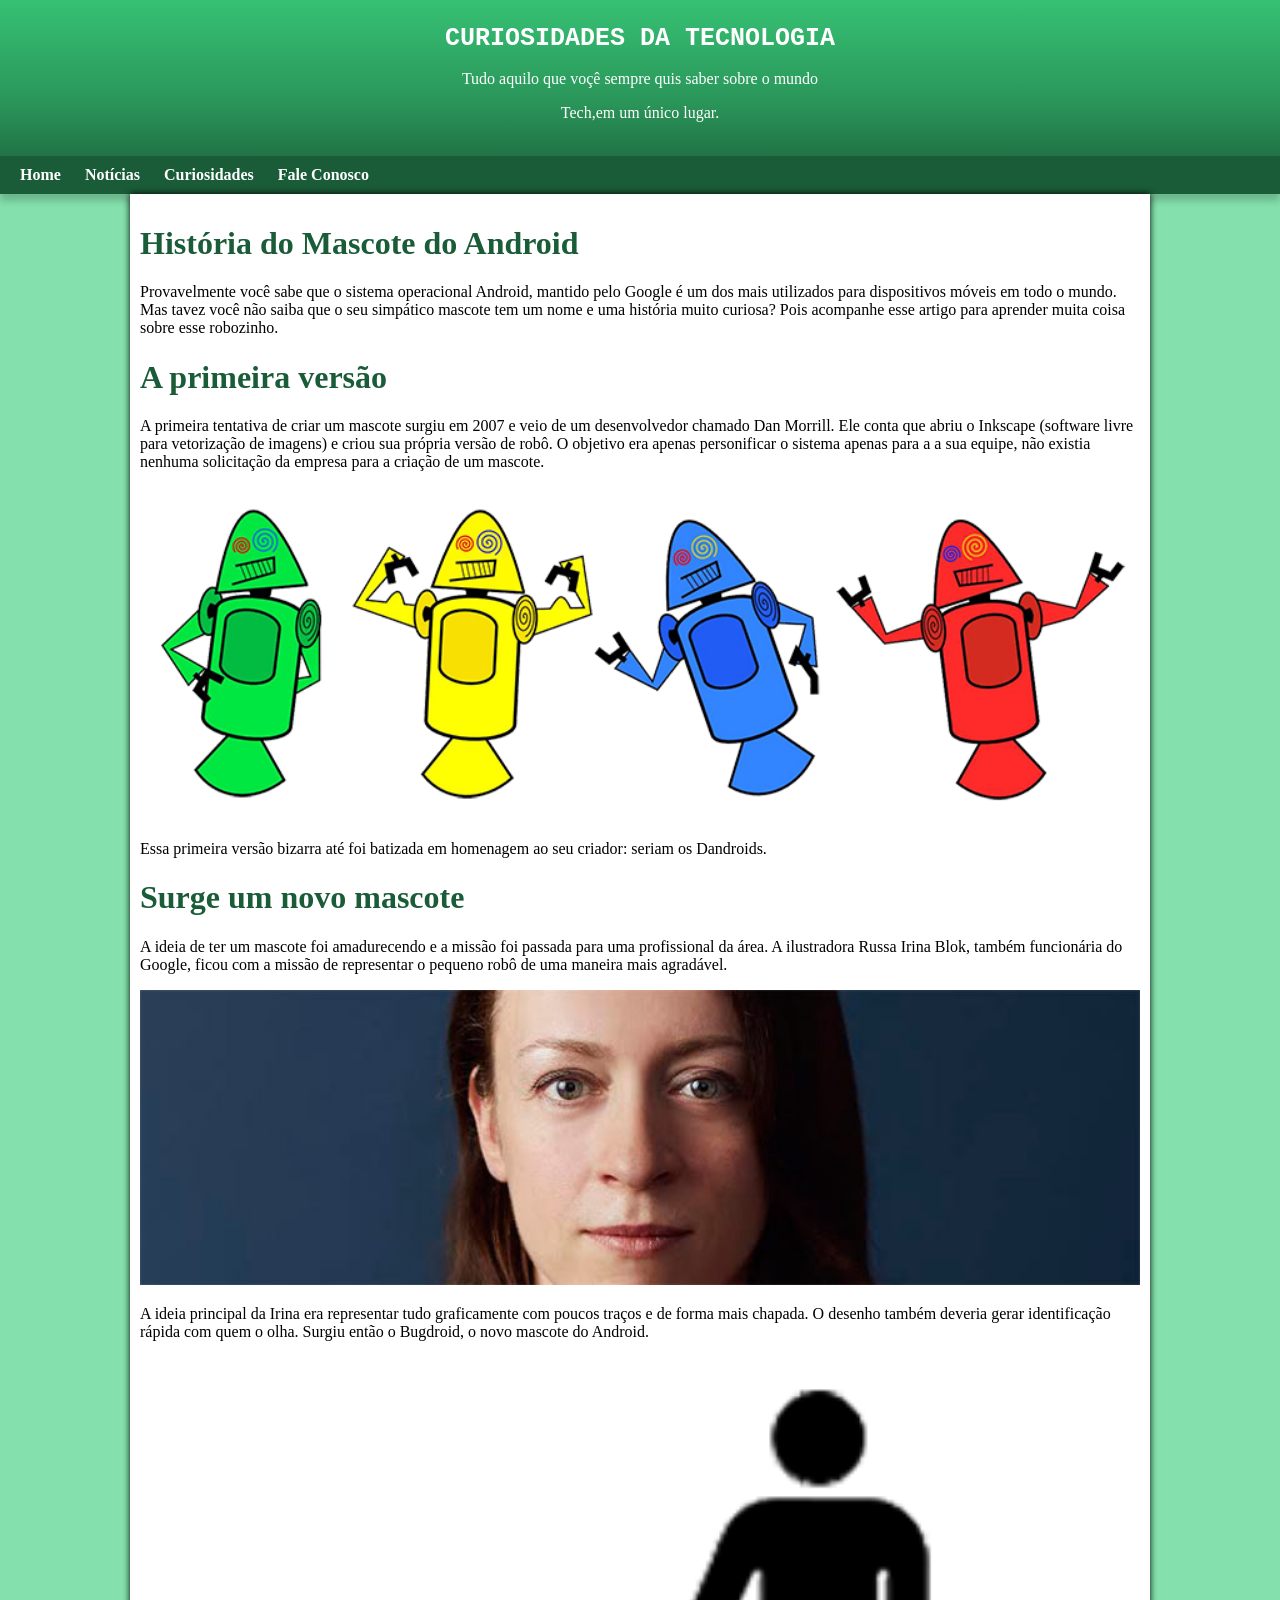
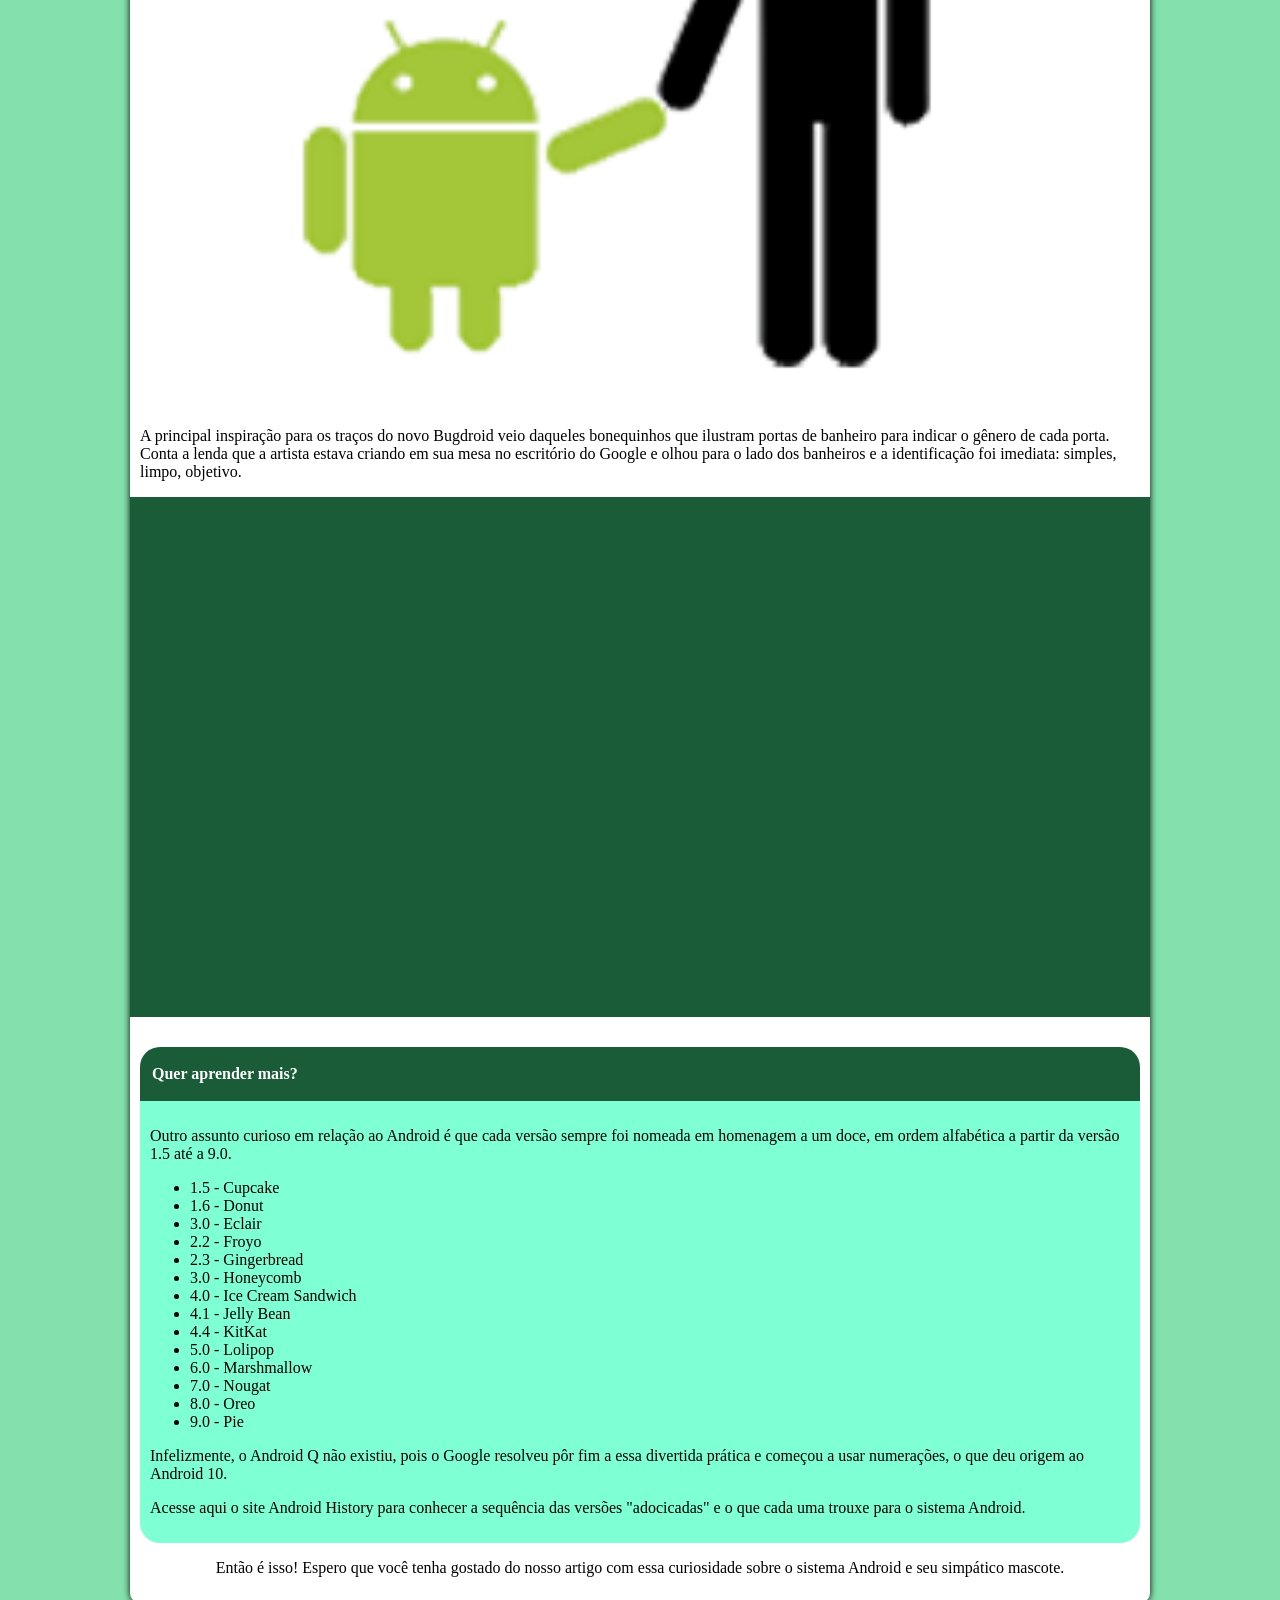
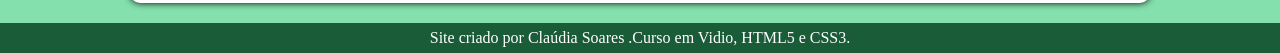
<file: Desafios/Projecto android/index.html>
<!DOCTYPE html>
<html lang="pt-br">
<head>
    <meta charset="UTF-8">
    <meta name="viewport" content="width=device-width, initial-scale=1.0">
    <link rel="stylesheet" href="style.css">
    <title>Site do Android</title>
</head>
<body>
    
    <header>

        <h1>CURIOSIDADES DA TECNOLOGIA</h1>
        <P>Tudo aquilo que voçê sempre quis saber sobre o mundo <p>Tech,em um único lugar.</p></P><br>

         <nav>
           
                <a href="#">Home</a>
                <a href="#">Notícias</a>
                <a href="#">Curiosidades</a>
                <a href="#">Fale Conosco</a>
                <!--#36c174 cor de cima do header
                    #2b985b cor do meio do header
                    #1a5c38 cor de baixo do header-->
            
            
        </nav>
       
    </header>

    <main>
        <h1>História do Mascote do Android</h1>

<p>Provavelmente você sabe que o sistema operacional Android, mantido pelo Google é um dos mais utilizados para dispositivos móveis em todo o mundo. Mas tavez você não saiba que o seu simpático mascote tem um nome e uma história muito curiosa? Pois acompanhe esse artigo para aprender muita coisa sobre esse robozinho.</p>
<h1>
    
    A primeira versão
</h1>

<p>A primeira tentativa de criar um mascote surgiu em 2007 e veio de um desenvolvedor chamado Dan Morrill. Ele conta que abriu o Inkscape (software livre para vetorização de imagens) e criou sua própria versão de robô. O objetivo era apenas personificar o sistema apenas para a a sua equipe, não existia nenhuma solicitação da empresa para a criação de um mascote.</p>

<picture>
    <source media="(max-width:800px )" srcset="imagens/dan-droids-pq.png">

   <img src="imagens/dan-droids.png" alt="imagem do dan droids">

</picture>

<p>Essa primeira versão bizarra até foi batizada em homenagem ao seu criador: seriam os Dandroids.</p>

<h1>Surge um novo mascote</h1>

<p>A ideia de ter um mascote foi amadurecendo e a missão foi passada para uma profissional da área. A ilustradora Russa Irina Blok, também funcionária do Google, ficou com a missão de representar o pequeno robô de uma maneira mais agradável.</p>

<picture>
    <source media="(max-width:800px )" srcset="imagens/irina-blok-pq.jpg">
    <img src="imagens/irina-blok.jpg" alt="irina block">
</picture><br>

<p>A ideia principal da Irina era representar tudo graficamente com poucos traços e de forma mais chapada. O desenho também deveria gerar identificação rápida com quem o olha. Surgiu então o Bugdroid, o novo mascote do Android.</p>

<img src="imagens/bugdroid.png" alt="bag droid">

<p>A principal inspiração para os traços do novo Bugdroid veio daqueles bonequinhos que ilustram portas de banheiro para indicar o gênero de cada porta. Conta a lenda que a artista estava criando em sua mesa no escritório do Google e olhou para o lado dos banheiros e a identificação foi imediata: simples, limpo, objetivo.</p>

    <div class="vidio">
        
        <iframe width="560" height="315" src="https://www.youtube.com/embed/rAdHLNBTCgs?si=Z2GNT4k6L-3chaxw" title="YouTube video player" frameborder="0" allow="accelerometer; autoplay; clipboard-write; encrypted-media; gyroscope; picture-in-picture; web-share" referrerpolicy="strict-origin-when-cross-origin" allowfullscreen></iframe>
    </div>


 
     <section class="outra">

        <p>Quer aprender mais?</p>

    </section>
 
<section>
   
   
   
    <p>Outro assunto curioso em relação ao Android é que cada versão sempre foi nomeada em homenagem a um doce, em ordem alfabética a partir da versão 1.5 até a 9.0.</p>
    
    
        <ul>
            <li>1.5 - Cupcake</li>
            <li>1.6 - Donut</li>
            <li>3.0 - Eclair</li>
            <li>2.2 - Froyo</li>
            <li>2.3 - Gingerbread</li>
            <li>3.0 - Honeycomb</li>
            <li>4.0 - Ice Cream Sandwich</li>
            <li>4.1 - Jelly Bean</li>
            <li>4.4 - KitKat</li>
            <li>5.0 - Lolipop</li>
            <li>6.0 - Marshmallow</li>
            <li>7.0 - Nougat</li>
            <li>8.0 - Oreo</li>
            <li>9.0 - Pie</li>
        </ul>
   
    
    <p>Infelizmente, o Android Q não existiu, pois o Google resolveu pôr fim a essa divertida prática e começou a usar numerações, o que deu origem ao Android 10.</p>
    
    <p>
    
        Acesse aqui o site Android History para conhecer a sequência das versões "adocicadas" e o que cada uma trouxe para o sistema Android.
    </p>
</section>


<p style="text-align: center;">Então é isso! Espero que você tenha gostado do nosso artigo com essa curiosidade sobre o sistema Android e seu simpático mascote.</p>
        
    </main>
     <footer>
             
             Site criado por Claúdia Soares .Curso em Vidio, HTML5 e CSS3.
         </footer>
</body>
</html>
</file>
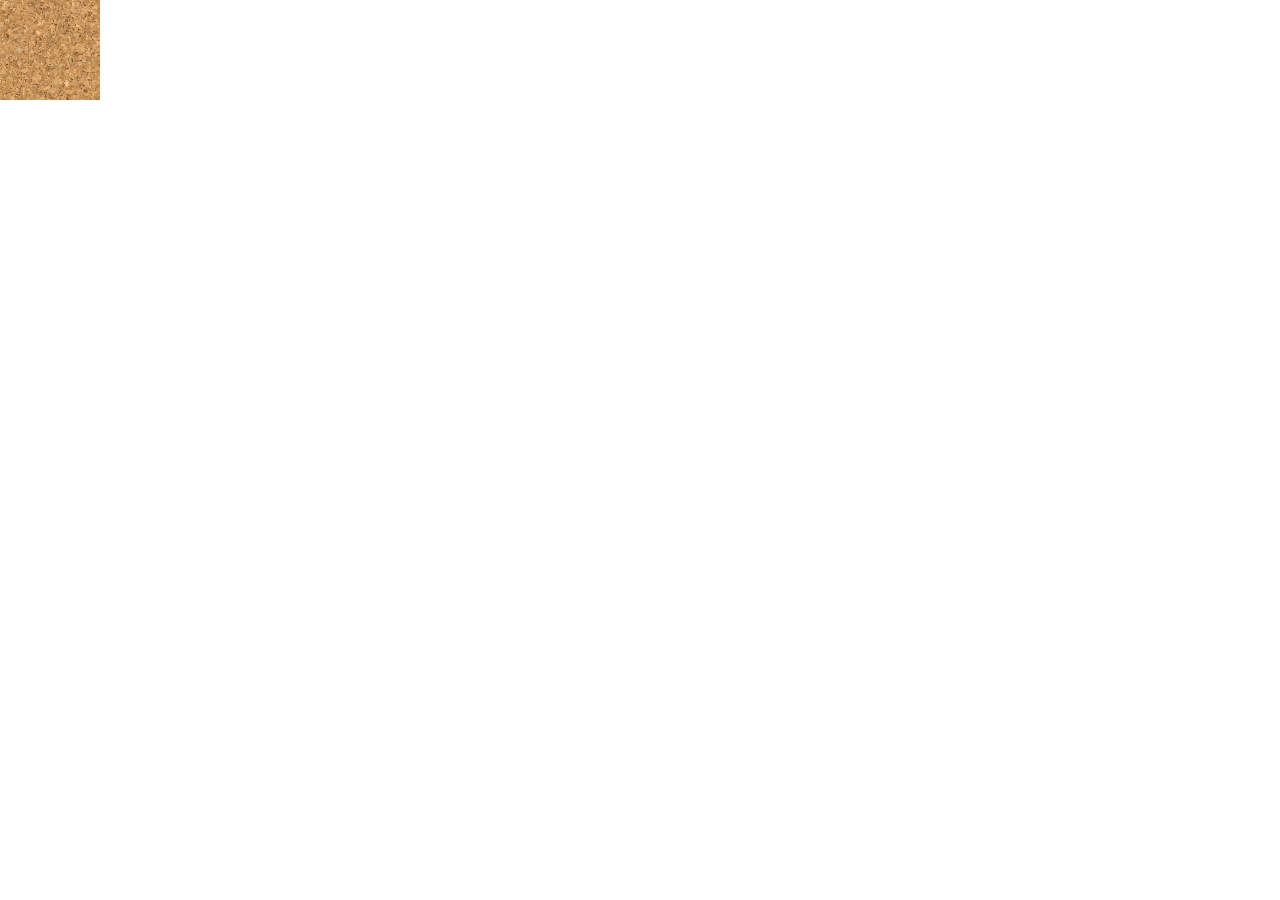
<file: Exercicios/ex022/fundo002.html>
<!DOCTYPE html>
<html lang="pt-br">
<head>
    <meta charset="UTF-8">
    <meta name="viewport" content="width=device-width, initial-scale=1.0">
    <title>Personalização do fundo</title>

    <style>
        body{
            background-image: url(Imagens/wallpaper001.jpg);
            background-size: 100px ;
            background-repeat: no-repeat;
        }
    </style>

</head>
<body>
    

</body>
</html>
</file>
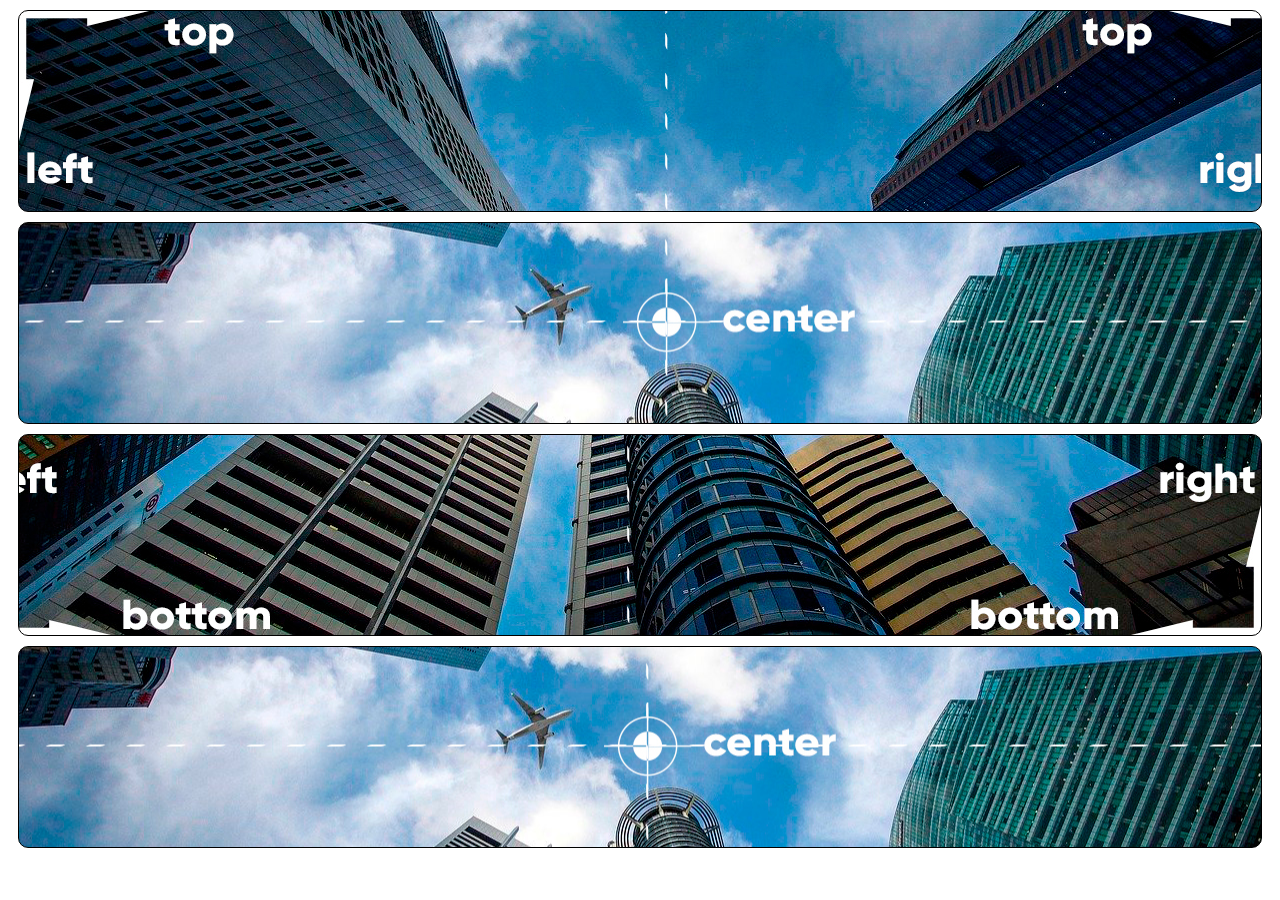
<file: Exercicios/ex022/fundo003.html>
<!DOCTYPE html>
<html lang="pt-br">
<head>
    <meta charset="UTF-8">
    <meta name="viewport" content="width=device-width, initial-scale=1.0">
    <title>Posição dos Fundos</title>

    <style>
        div.bloco{
            background-image: url(Imagens/wallpaper003.jpg);
            height: 200px;
            border: 1px solid black;
            border-radius: 10px;
            margin: 10px;

        }
        div#q1{
            background-position: left top;
        }
        div#q2{
            background-position: left center;
        }
        div#q3{
      
            background-position: right bottom;
        }
        div#q4{
            background-position: center center;
        }
    </style>

</head>
<body>
   
    <div class="bloco" id="q1"> 

    </div>

    <div class="bloco" id="q2">

    </div>

    <div class="bloco" id="q3">

    </div>

    
    <div class="bloco" id="q4">

    </div>

    
</body>
</html>
</file>
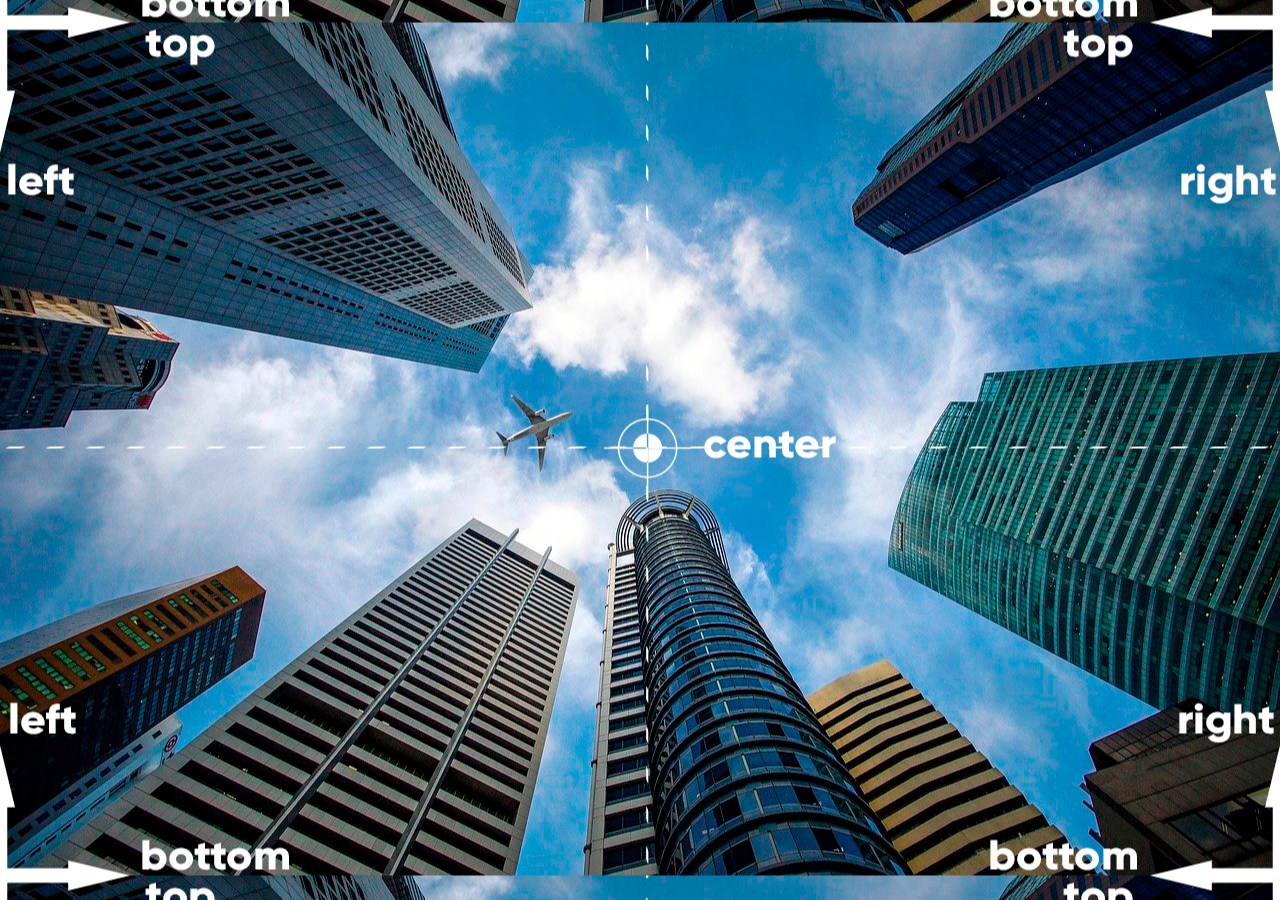
<file: Exercicios/ex022/fundo005.html>
<!DOCTYPE html>
<html lang="pt-br">
<head>
    <meta charset="UTF-8">
    <meta name="viewport" content="width=device-width, initial-scale=1.0">
    <title>Posicionamento</title>

    <style>
        body{
            height: 98vh;
            background-image: url(Imagens/wallpaper003.jpg);
            background-position: center center;
        }
    </style>
</head>
<body>
    
</body>
</html>
</file>
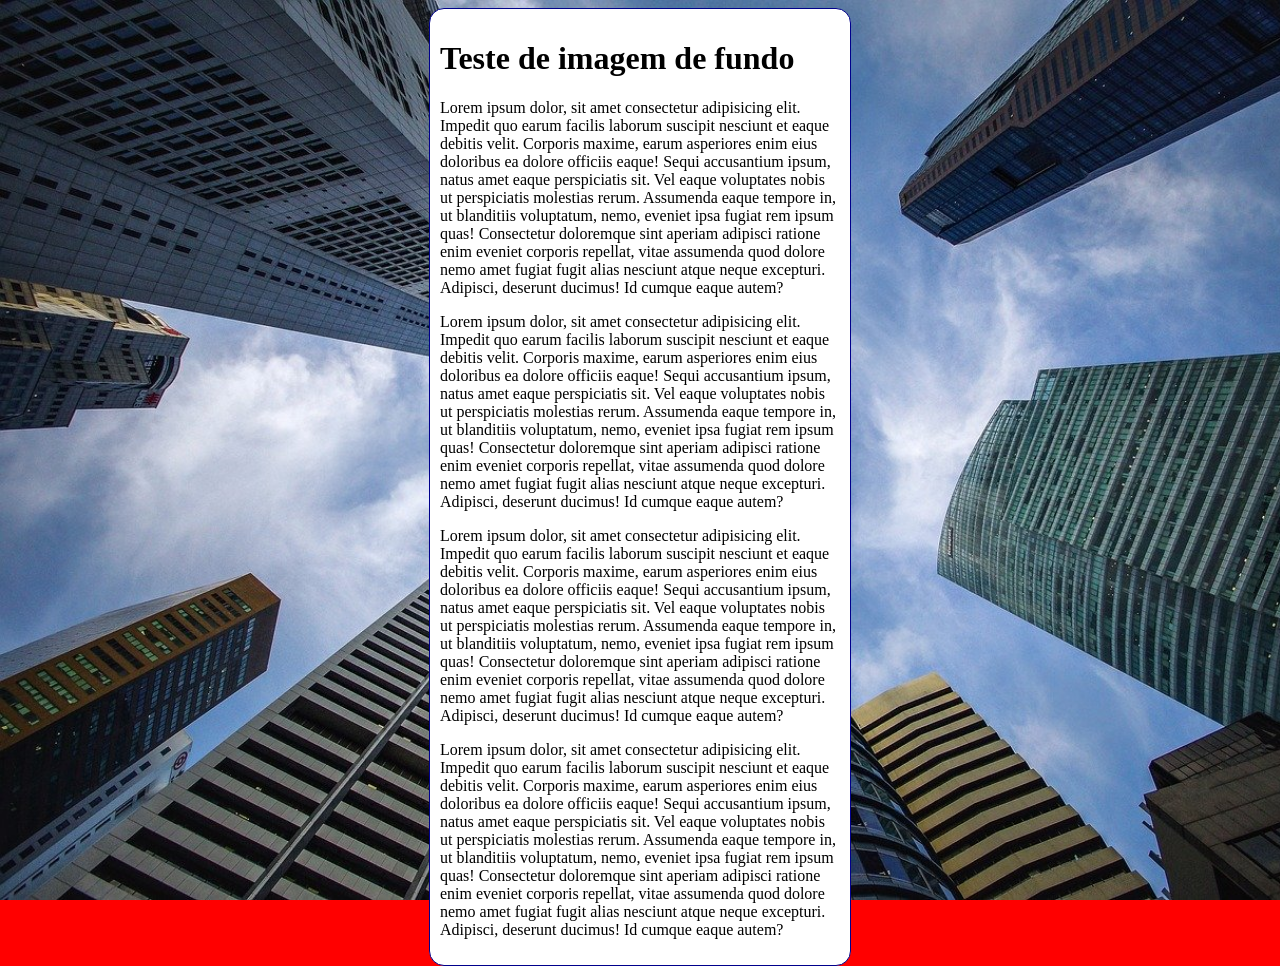
<file: Exercicios/ex022/fundo006.html>
<!DOCTYPE html>
<html lang="pt-br">
<head>
    <meta charset="UTF-8">
    <meta name="viewport" content="width=device-width, initial-scale=1.0">
    <title>Document</title>

    <style>
        body{
            height: 100vh ;
             background: red url(Imagens/wallpaper002.jpg) no-repeat fixed;
             background-size: cover;
        }
        main{
            background-color: white;
            max-width: 400px;
            padding: 10px;
            margin: auto;
            border: 1px solid darkblue;
            border-radius: 15px;
        }
    
    </style>

</head>

<body>

    <main>
        <h1>Teste de imagem de fundo</h1>

        <p> Lorem ipsum dolor, sit amet consectetur adipisicing elit. Impedit quo earum facilis laborum suscipit nesciunt et eaque debitis velit. Corporis maxime, earum asperiores enim eius doloribus ea dolore officiis eaque!
        Sequi accusantium ipsum, natus amet eaque perspiciatis sit. Vel eaque voluptates nobis ut perspiciatis molestias rerum. Assumenda eaque tempore in, ut blanditiis voluptatum, nemo, eveniet ipsa fugiat rem ipsum quas!
        Consectetur doloremque sint aperiam adipisci ratione enim eveniet corporis repellat, vitae assumenda quod dolore nemo amet fugiat fugit alias nesciunt atque neque excepturi. Adipisci, deserunt ducimus! Id cumque eaque autem?

        </p>

         <p> Lorem ipsum dolor, sit amet consectetur adipisicing elit. Impedit quo earum facilis laborum suscipit nesciunt et eaque debitis velit. Corporis maxime, earum asperiores enim eius doloribus ea dolore officiis eaque!
        Sequi accusantium ipsum, natus amet eaque perspiciatis sit. Vel eaque voluptates nobis ut perspiciatis molestias rerum. Assumenda eaque tempore in, ut blanditiis voluptatum, nemo, eveniet ipsa fugiat rem ipsum quas!
        Consectetur doloremque sint aperiam adipisci ratione enim eveniet corporis repellat, vitae assumenda quod dolore nemo amet fugiat fugit alias nesciunt atque neque excepturi. Adipisci, deserunt ducimus! Id cumque eaque autem?

        </p>

         <p> Lorem ipsum dolor, sit amet consectetur adipisicing elit. Impedit quo earum facilis laborum suscipit nesciunt et eaque debitis velit. Corporis maxime, earum asperiores enim eius doloribus ea dolore officiis eaque!
        Sequi accusantium ipsum, natus amet eaque perspiciatis sit. Vel eaque voluptates nobis ut perspiciatis molestias rerum. Assumenda eaque tempore in, ut blanditiis voluptatum, nemo, eveniet ipsa fugiat rem ipsum quas!
        Consectetur doloremque sint aperiam adipisci ratione enim eveniet corporis repellat, vitae assumenda quod dolore nemo amet fugiat fugit alias nesciunt atque neque excepturi. Adipisci, deserunt ducimus! Id cumque eaque autem?

        </p>

         <p> Lorem ipsum dolor, sit amet consectetur adipisicing elit. Impedit quo earum facilis laborum suscipit nesciunt et eaque debitis velit. Corporis maxime, earum asperiores enim eius doloribus ea dolore officiis eaque!
        Sequi accusantium ipsum, natus amet eaque perspiciatis sit. Vel eaque voluptates nobis ut perspiciatis molestias rerum. Assumenda eaque tempore in, ut blanditiis voluptatum, nemo, eveniet ipsa fugiat rem ipsum quas!
        Consectetur doloremque sint aperiam adipisci ratione enim eveniet corporis repellat, vitae assumenda quod dolore nemo amet fugiat fugit alias nesciunt atque neque excepturi. Adipisci, deserunt ducimus! Id cumque eaque autem?

        </p>
        
    </main>
    
</body>
</html>
</file>
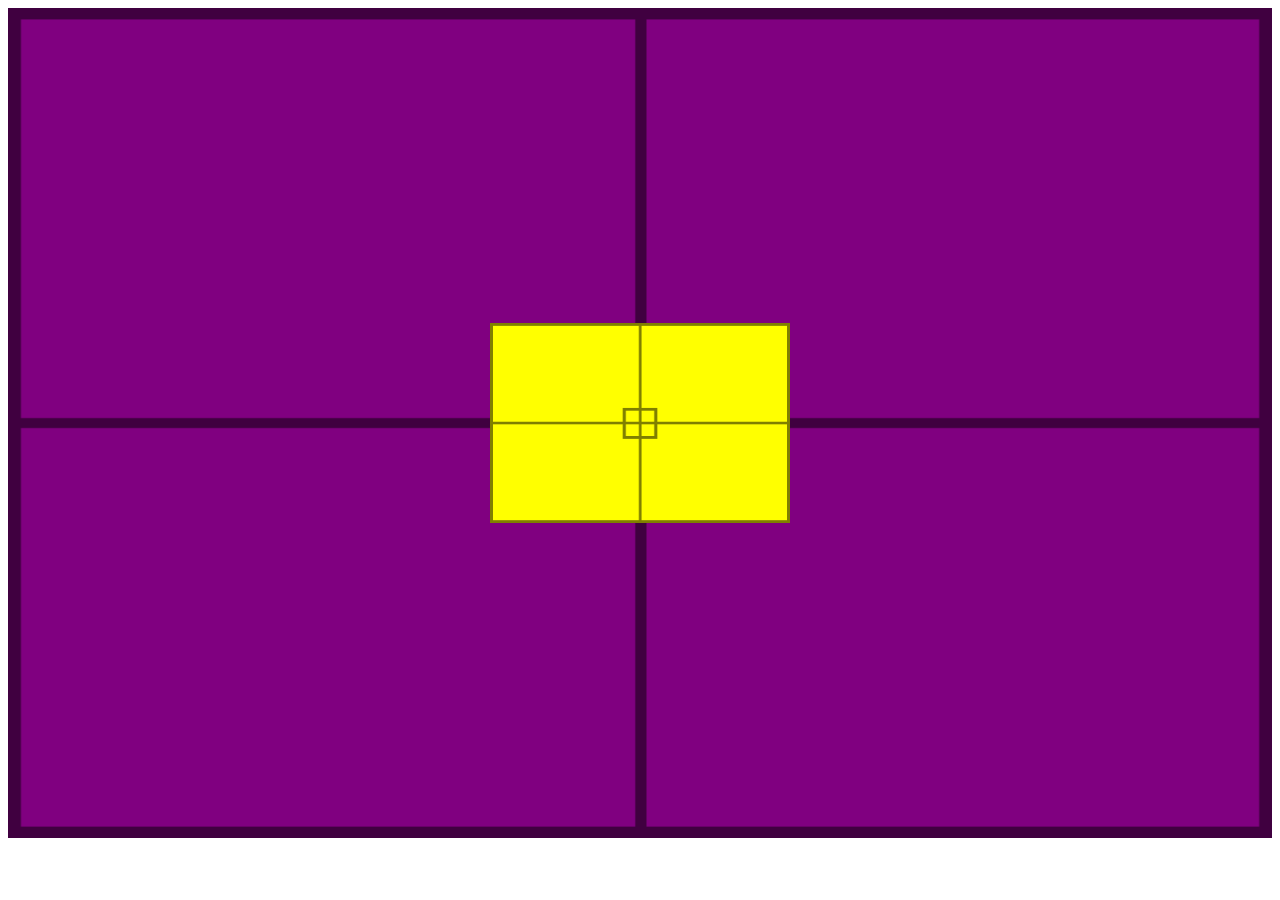
<file: Exercicios/ex022/fundo007.html>
<!DOCTYPE html>
<html lang="en">
<head>
    <meta charset="UTF-8">
    <meta name="viewport" content="width=device-width, initial-scale=1.0">
    <title>Alinhamento vertical</title>

    <style>
        #container{
            background-image: url(Imagens/target001.png);
            background-size: 100% 100%;
            position: relative;
            height: 90vh;
            padding: 10px;
            background-color: purple;
        }

        #conteudo{
             background-image: url(Imagens/target001.png);
            background-size: 100% 100%;
            position: absolute;
            height: 200px;
            width: 300px;
            background-color: yellow;
            left: 50%;
            top: 50%;

            transform: translate(-50%,-50%);
            
        }

    </style>

</head>
<body>

    <section id="container">

        <article id="conteudo">

        </article>

    </section>
    
</body>
</html>
</file>
<file: Desafios/Projecto android/style.css>
body{
    padding: 0;
    margin: 0;
    box-sizing: border-box;
     background-color: #84e1ad;
}
header{
    padding-top: 7px;
    width: 100%;
    background-image: linear-gradient(#36c174, #2b985b, #1a5c38);
}
header>h1{
   
   text-align: center;
   color: white;
   
}
header>P{
    color: white;
    text-align: center;
}
header h1{
    
   
    font-family: monospace;
    font-size: 25px;
}
nav{
    background-color: #1a5c38;
    padding: 10px;
    box-shadow: 0 7px 7px rgb(0,0,0,0.192);
}
nav > a{
    color: white;
    text-decoration: none;
    padding: 10px;
    font-weight: bolder;
    transition-duration: .5s;
}
nav>a:hover{
    background-color: #449c6c;
    border-radius: 5px;
}
main{
    min-width: 320px;
    max-width: 1000px;
    margin: auto;
    box-shadow: 0px 0px 7px black;
    background-color: white;
    padding: 10px;
    border-radius: 0 0 10px 10px ;
     
}
main h1{
    color: #1a5c38;
}
main img{
    width: 100%;
   
}

main div.vidio{
    background-color: #1a5c38;
    margin-bottom: 30px;
    margin: 0 -10px 30px;
    padding: 20px;
    padding-bottom: 50%;
    position: relative;

}
div.vidio >iframe{
    position: absolute;
    top: 5%;
    left: 5%;
    width: 90%;
    height: 90%;

}
main section.outra{
    background-color: #1a5c38;
    padding: 2px;
    border-radius: 20px 20px 0 0;
    color: white;
    font-weight: bolder;
}
.outra p{
    margin-left: 10px;
}

main section{
    background-color: aquamarine;
    padding: 10px;
    border-radius: 0 0 20px 20px;
}

footer{
    background-color: #1a5c38;
    text-align: center;
    color: white;
    padding: 6px;
    margin-top: 20px;
}
@media(max-width:800px){
    nav a{
        font-size: 12px;
        padding: 7px;
    }
}
</file>
